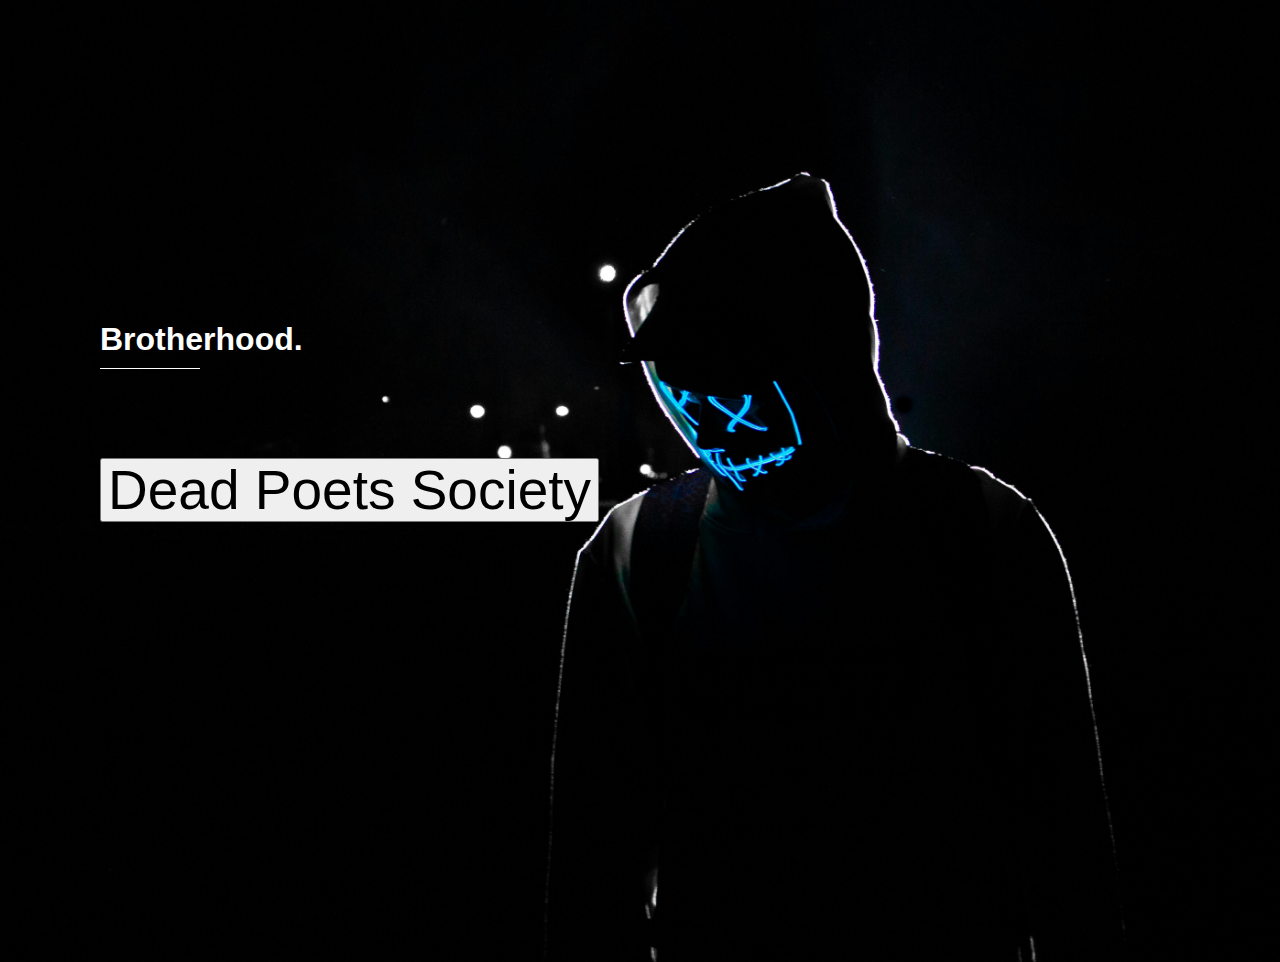
<file: index.html>
<!DOCTYPE html>
<html lang="en">
<head>
    <meta charset="UTF-8">
    <meta name="viewport" content="width=device-width, initial-scale=1.0">
    <link rel="icon" href="https://th.bing.com/th/id/R.52640e7a3c4662dd978df09447d01965?rik=uavH4axzPWnWFg&amp;riu=http%3a%2f%2fassets.stickpng.com%2fimages%2f5a01942e7ca233f48ba62734.png&amp;ehk=a3XjQbvUWxyZDWsd3NiZ%2bpohkSovxqjmdaEfOPqGRCU%3d&amp;risl=&amp;pid=ImgRaw&amp;r=0"  />
    <title>Dead Poets Society</title>
    <link rel="stylesheet" href="style.css"></link>
</head>
<body>
    <div class="banner1">
        <img src="image/pexels-ahmed-adly-1270184.jpg" class="slide1">
        <div class="text-box">
            <h1>Death.</h1>
            <span></span>
            <a href="Warning/warning.html">
            <button>Dead Poets Society</button>
            </a>
        </div>
    </div>
    <div class="banner2">
        <img src="image/pexels-bob-price-764880.jpg" class="slide2">
        <div class="text-box">
            <h1>Love.</h1>
            <span></span>
            <a href="Warning/warning.html">
                <button>Dead Poets Society</button>
            </a>
        </div>
    </div>
    <div class="banner3">
        <img src="image/pexels-irina-iriser-1233414.jpg" class="slide3">
        <div class="text-box">
            <h1>Romance.</h1>
            <span></span>
            <a href="Warning/warning.html">
                <button>Dead Poets Society</button>
            </a>
        </div>
    </div>
    <div class="banner4">
        <img src="image/pexels-sebastiaan-stam-1480690.jpg" class="slide4">
        <div class="text-box">
            <h1>Brotherhood.</h1>
            <span></span>
            <a href="Warning/warning.html">
                <button>Dead Poets Society</button>
            </a>
        </div>
    </div>
</body>
</html>
</file>
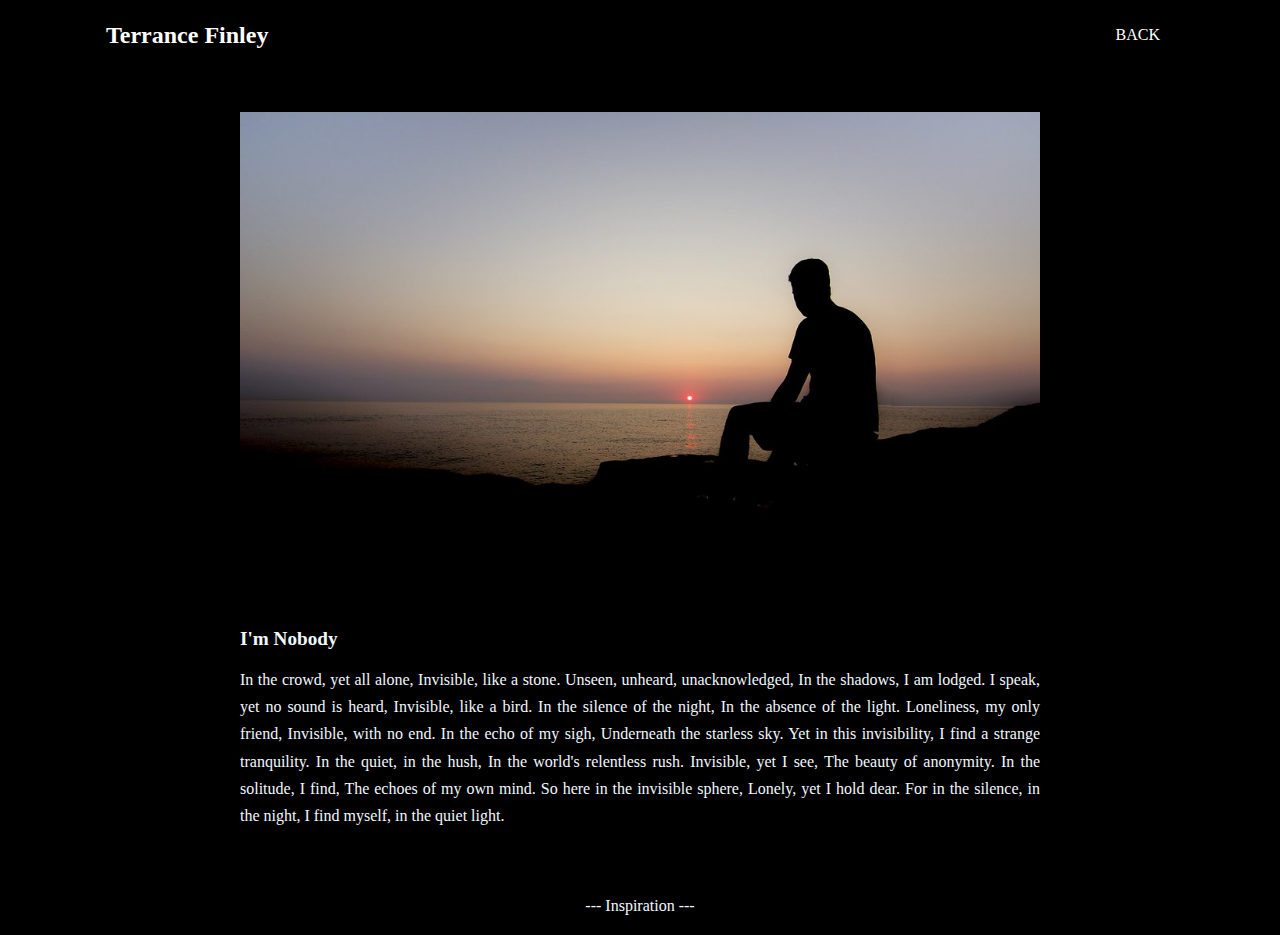
<file: Nobody/nobody.html>
<html>
    <head>
        <meta charset="UTF-8">
        <meta name="viewport" content="width=device-width, initial-scale=1.0">
        <link rel="icon" href="https://th.bing.com/th/id/R.52640e7a3c4662dd978df09447d01965?rik=uavH4axzPWnWFg&amp;riu=http%3a%2f%2fassets.stickpng.com%2fimages%2f5a01942e7ca233f48ba62734.png&amp;ehk=a3XjQbvUWxyZDWsd3NiZ%2bpohkSovxqjmdaEfOPqGRCU%3d&amp;risl=&amp;pid=ImgRaw&amp;r=0"  />
        <title>Dead Poets Society</title>
        <link rel="stylesheet" href="nobody.css"></link>
    </head>
    <body>
        <header>
            <div class="nav container">
                <a class="logo">Terrance Finley</a>

            <a href="/Salam/salam.html" class="login">Back</a>
            </div>
        </header>
        <section class="post-header">
           <div class="header-content post-container">
            <img src="/image/h0r770hw.png" alt="" class="header-img">
           </div>
        </section>

        <section class="post-content post-container">
            <h2 class="sub-heading"> I'm Nobody</h2>
            <p class="post-text">In the crowd, yet all alone,
                Invisible, like a stone.
                Unseen, unheard, unacknowledged,
                In the shadows, I am lodged.
                
                I speak, yet no sound is heard,
                Invisible, like a bird.
                In the silence of the night,
                In the absence of the light.
                
                Loneliness, my only friend,
                Invisible, with no end.
                In the echo of my sigh,
                Underneath the starless sky.
                
                Yet in this invisibility,
                I find a strange tranquility.
                In the quiet, in the hush,
                In the world's relentless rush.
                
                Invisible, yet I see,
                The beauty of anonymity.
                In the solitude, I find,
                The echoes of my own mind.
                
                So here in the invisible sphere,
                Lonely, yet I hold dear.
                For in the silence, in the night,
                I find myself, in the quiet light.</p>
        </section>

        <div class="footer">
        <a href="https://www.youtube.com/watch?v=tqrqaPThCmI">
            <p>
                --- Inspiration ---
            </p>
        </a>
        </div>
    </body>
</html>
</file>
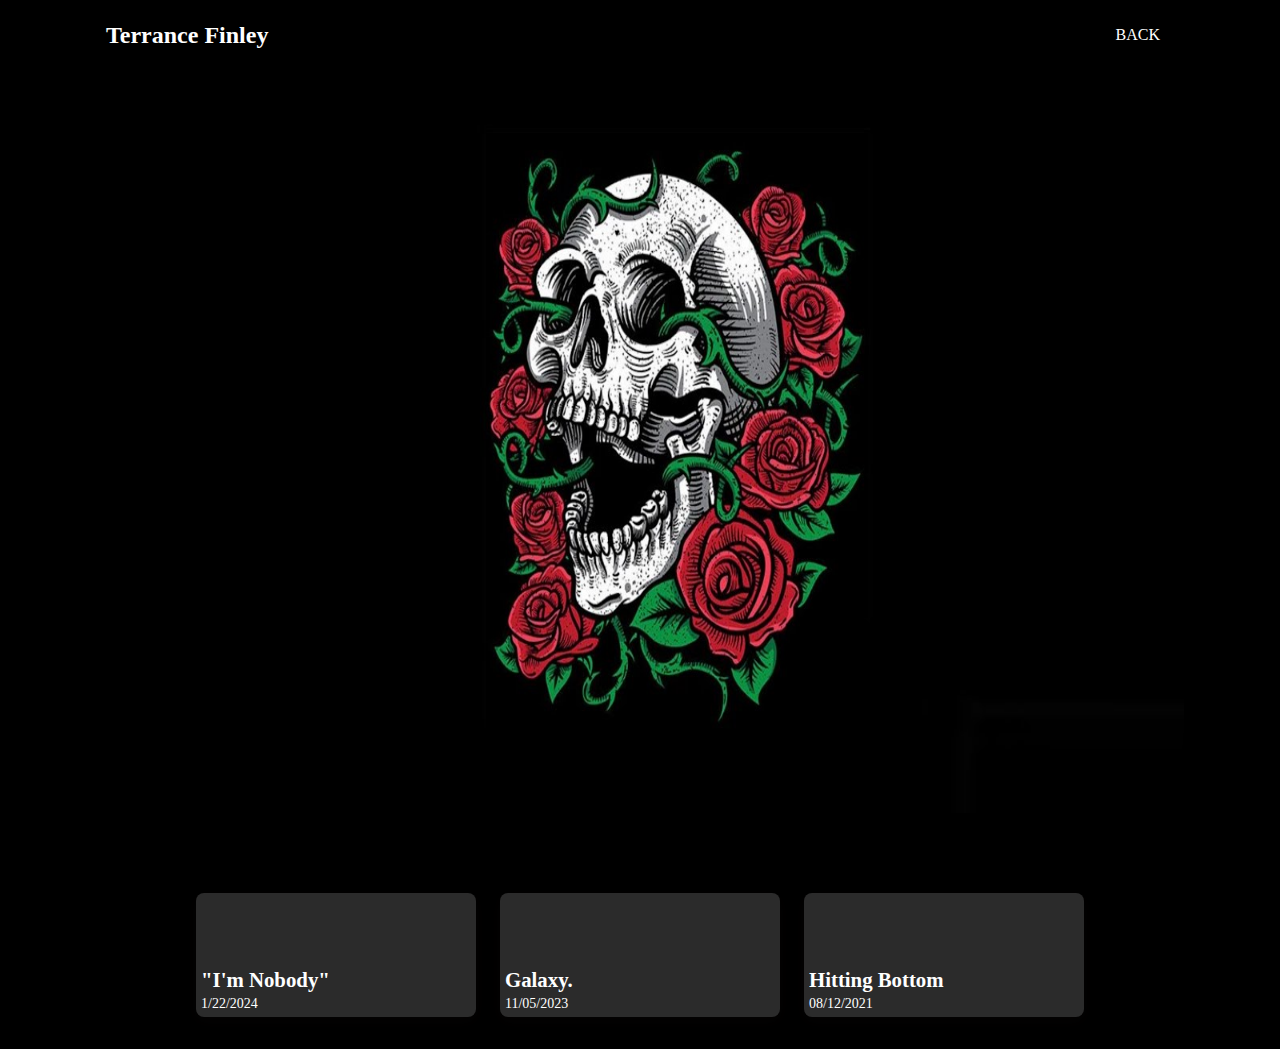
<file: Salam/salam.html>
<html>
    <head>
        <meta charset="UTF-8">
        <meta name="viewport" content="width=device-width, initial-scale=1.0">
        <link rel="icon" href="https://th.bing.com/th/id/R.52640e7a3c4662dd978df09447d01965?rik=uavH4axzPWnWFg&amp;riu=http%3a%2f%2fassets.stickpng.com%2fimages%2f5a01942e7ca233f48ba62734.png&amp;ehk=a3XjQbvUWxyZDWsd3NiZ%2bpohkSovxqjmdaEfOPqGRCU%3d&amp;risl=&amp;pid=ImgRaw&amp;r=0"  />
        <title>Dead Poets Society</title>
        <link rel="stylesheet" href="salam.css"></link>
    </head>
    <body>
        <header>
            <div class="nav container">
                <a class="logo">Terrance Finley</a>

            <a href="/Poets/poets.html" class="login">Back</a>
            </div>
        </header>
        <section class="home">
            <img src="/image/yzxkx0gk.png" alt="" class="main-img">
        </section>

        <section class="post container">

            <div class="post-box">
                <a href="/Nobody/nobody.html">
                    <div class="post-title">
                        "I'm Nobody"
                    </div>
                    <span class="post-data">1/22/2024</span>
                </a>
            </div>

            <div class="post-box">
                <a href="/Galaxy/galaxy.html">
                    <div class="post-title">
                        Galaxy.
                    </div>
                    <span class="post-data">11/05/2023</span>
                </a>
            </div>

            <div class="post-box">
                <a href="/Hitting/hitting.html">
                    <div class="post-title">
                        Hitting Bottom
                    </div>
                    <span class="post-data">08/12/2021</span>
                </a>
            </div>
        </section>
    </body>
</html>
</file>
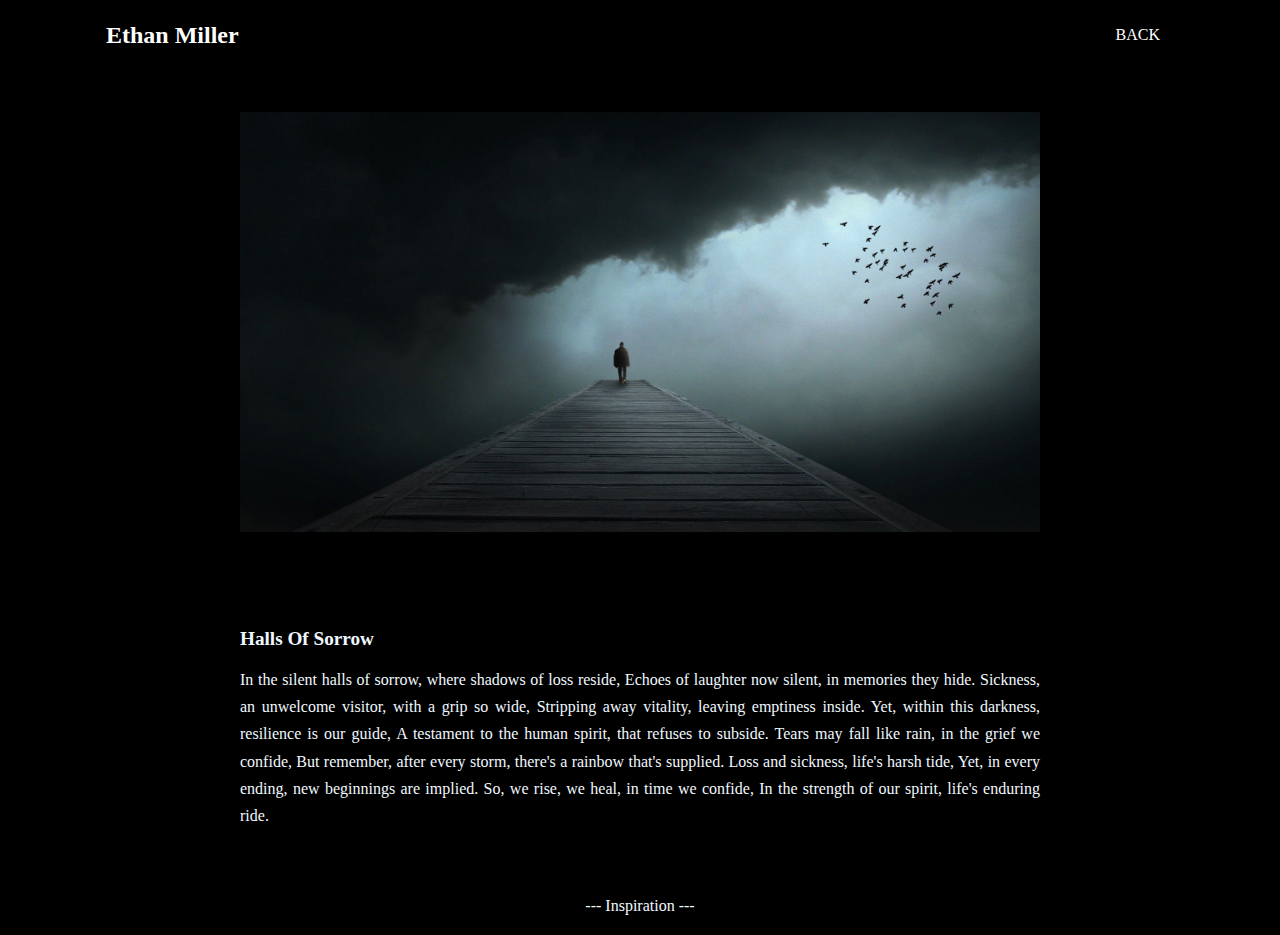
<file: Ten/ten.html>
<html>
    <head>
        <meta charset="UTF-8">
        <meta name="viewport" content="width=device-width, initial-scale=1.0">
        <link rel="icon" href="https://th.bing.com/th/id/R.52640e7a3c4662dd978df09447d01965?rik=uavH4axzPWnWFg&amp;riu=http%3a%2f%2fassets.stickpng.com%2fimages%2f5a01942e7ca233f48ba62734.png&amp;ehk=a3XjQbvUWxyZDWsd3NiZ%2bpohkSovxqjmdaEfOPqGRCU%3d&amp;risl=&amp;pid=ImgRaw&amp;r=0"  />
        <title>Dead Poets Society</title>
        <link rel="stylesheet" href="ten.css"></link>
    </head>
    <body>
        <header>
            <div class="nav container">
                <a class="logo">Ethan Miller</a>

            <a href="/Home/home.html" class="login">Back</a>
            </div>
        </header>
        <section class="post-header">
           <div class="header-content post-container">
            <img src="/image/hq5pczul.png" alt="" class="header-img">
           </div>
        </section>

        <section class="post-content post-container">
            <h2 class="sub-heading"> Halls Of Sorrow</h2>
            <p class="post-text">In the silent halls of sorrow, where shadows of loss reside,
                Echoes of laughter now silent, in memories they hide.
                
                Sickness, an unwelcome visitor, with a grip so wide,
                Stripping away vitality, leaving emptiness inside.
                
                Yet, within this darkness, resilience is our guide,
                A testament to the human spirit, that refuses to subside.
                
                Tears may fall like rain, in the grief we confide,
                But remember, after every storm, there's a rainbow that's supplied.
                
                Loss and sickness, life's harsh tide,
                Yet, in every ending, new beginnings are implied.
                
                So, we rise, we heal, in time we confide,
                In the strength of our spirit, life's enduring ride.</p>
        </section>

        <div class="footer">
        <a href="">
            <p>
                --- Inspiration ---
            </p>
        </a>
        </div>
    </body>
</html>
</file>
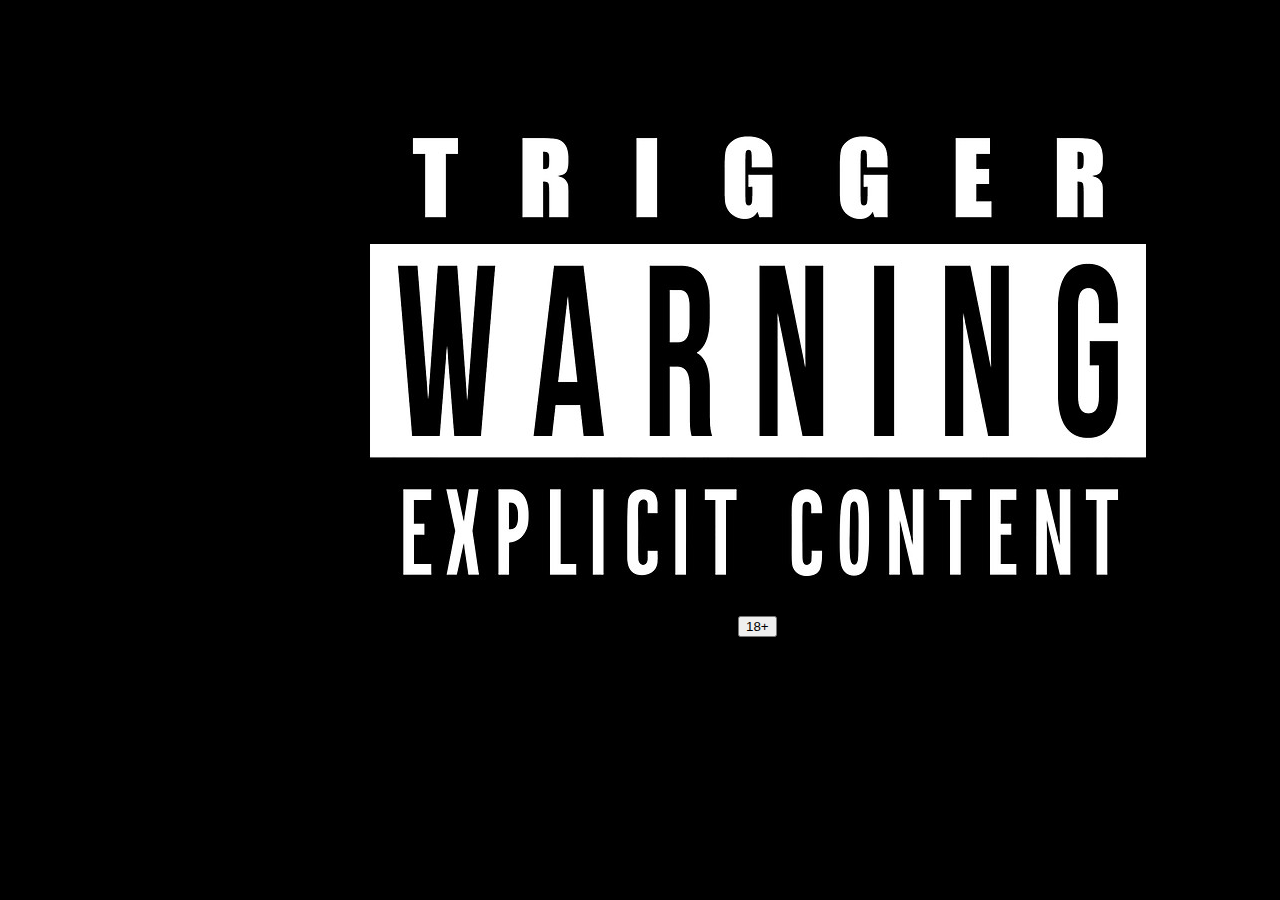
<file: Warning/warning.html>
<html>
    <head>
        <meta charset="UTF-8">
        <meta name="viewport" content="width=device-width, initial-scale=1.0">
        <link rel="icon" href="https://th.bing.com/th/id/R.52640e7a3c4662dd978df09447d01965?rik=uavH4axzPWnWFg&amp;riu=http%3a%2f%2fassets.stickpng.com%2fimages%2f5a01942e7ca233f48ba62734.png&amp;ehk=a3XjQbvUWxyZDWsd3NiZ%2bpohkSovxqjmdaEfOPqGRCU%3d&amp;risl=&amp;pid=ImgRaw&amp;r=0"  />
        <title>Dead Poets Society</title>
        <link rel="stylesheet" href="warning.css"></link>
    </head>
    <body>
        <div class="war">
            <img src="/image/0uxq0vyt.png" alt=""/>
            <a href="/Poets/poets.html">
                <button> 18+</button>
            </a>
        </div>
    </body>
</html>
</file>
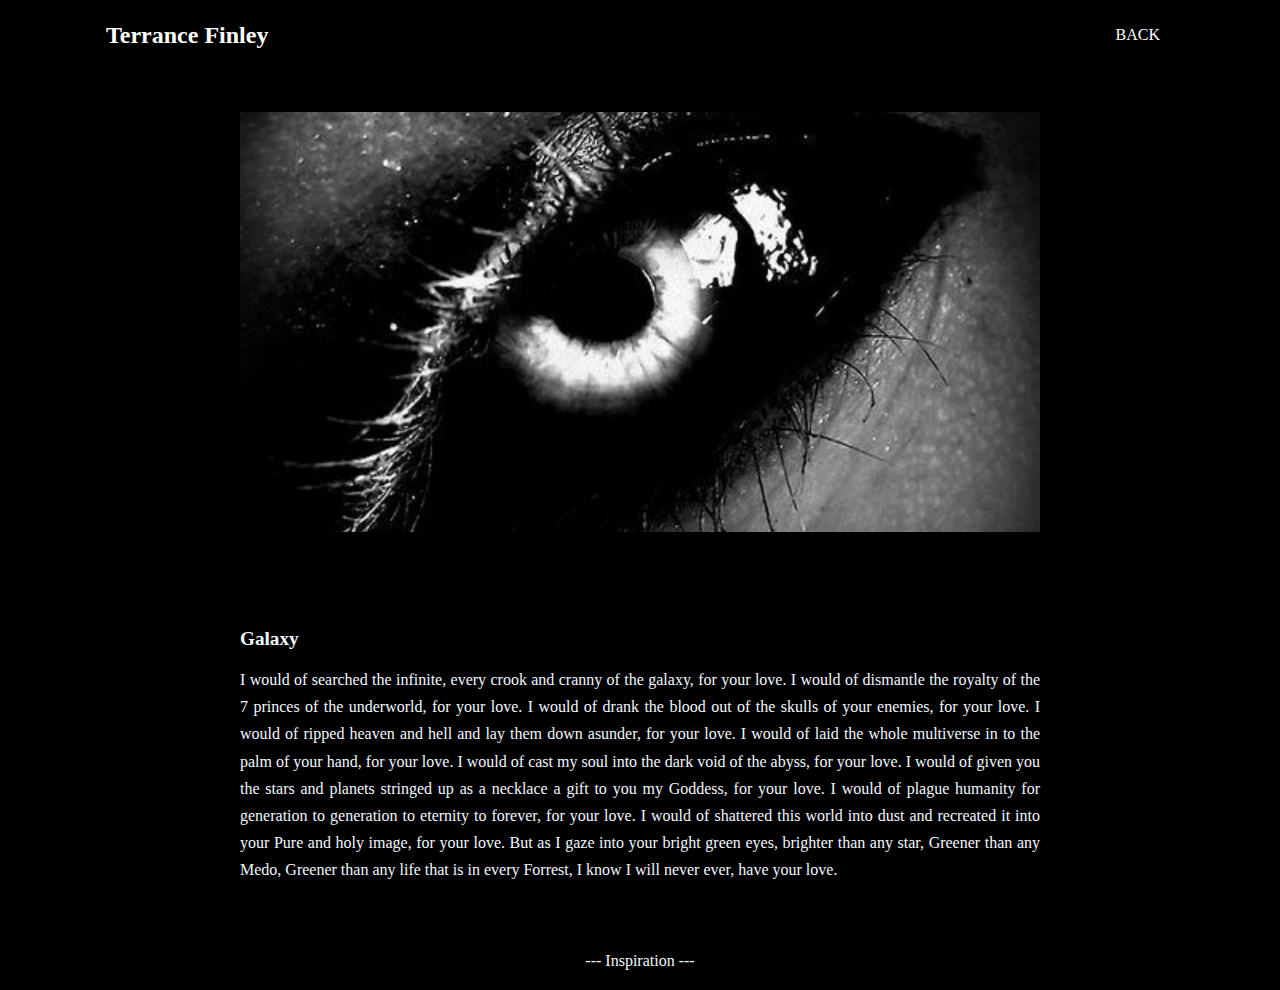
<file: dps/Galaxy/galaxy.html>
<html>
    <head>
        <meta charset="UTF-8">
        <meta name="viewport" content="width=device-width, initial-scale=1.0">
        <link rel="icon" href="https://th.bing.com/th/id/R.52640e7a3c4662dd978df09447d01965?rik=uavH4axzPWnWFg&amp;riu=http%3a%2f%2fassets.stickpng.com%2fimages%2f5a01942e7ca233f48ba62734.png&amp;ehk=a3XjQbvUWxyZDWsd3NiZ%2bpohkSovxqjmdaEfOPqGRCU%3d&amp;risl=&amp;pid=ImgRaw&amp;r=0"  />
        <title>Dead Poets Society</title>
        <link rel="stylesheet" href="galaxy.css"></link>
    </head>
    <body>
        <header>
            <div class="nav container">
                <a class="logo">Terrance Finley</a>

            <a href="/Salam/salam.html" class="login">Back</a>
            </div>
        </header>
        <section class="post-header">
           <div class="header-content post-container">
            <img src="/image/pt4pyi5h.png" alt="" class="header-img">
           </div>
        </section>

        <section class="post-content post-container">
            <h2 class="sub-heading"> Galaxy</h2>
            <p class="post-text">I would of searched the infinite, every crook and cranny of the galaxy,
                for your love. I would of dismantle the royalty of the 7 princes of the underworld, for your love.
                 I would of drank the blood out of the skulls of your enemies, for your love. I would of ripped heaven and hell and lay them down asunder, for your love.
                  I would of laid the whole multiverse in to the palm of your hand, for your love. I would of cast my soul into the dark void of the abyss, for your love. I would of given you the stars and planets stringed up as a necklace a gift to you my Goddess, for your love.
                   I would of plague humanity for generation to generation to eternity to forever, for your love. I would of shattered this world into dust and recreated it into your Pure and holy image, for your love. But as I gaze into your bright green eyes, brighter than any star, Greener than any Medo, Greener than any life that is in every Forrest, I know I will never ever, have your love.   
         </p>
        </section>

        <div class="footer">
        <a href="https://www.youtube.com/watch?v=ix10IkbupVY">
            <p>
                --- Inspiration ---
            </p>
        </a>
        </div>
    </body>
</html>
</file>
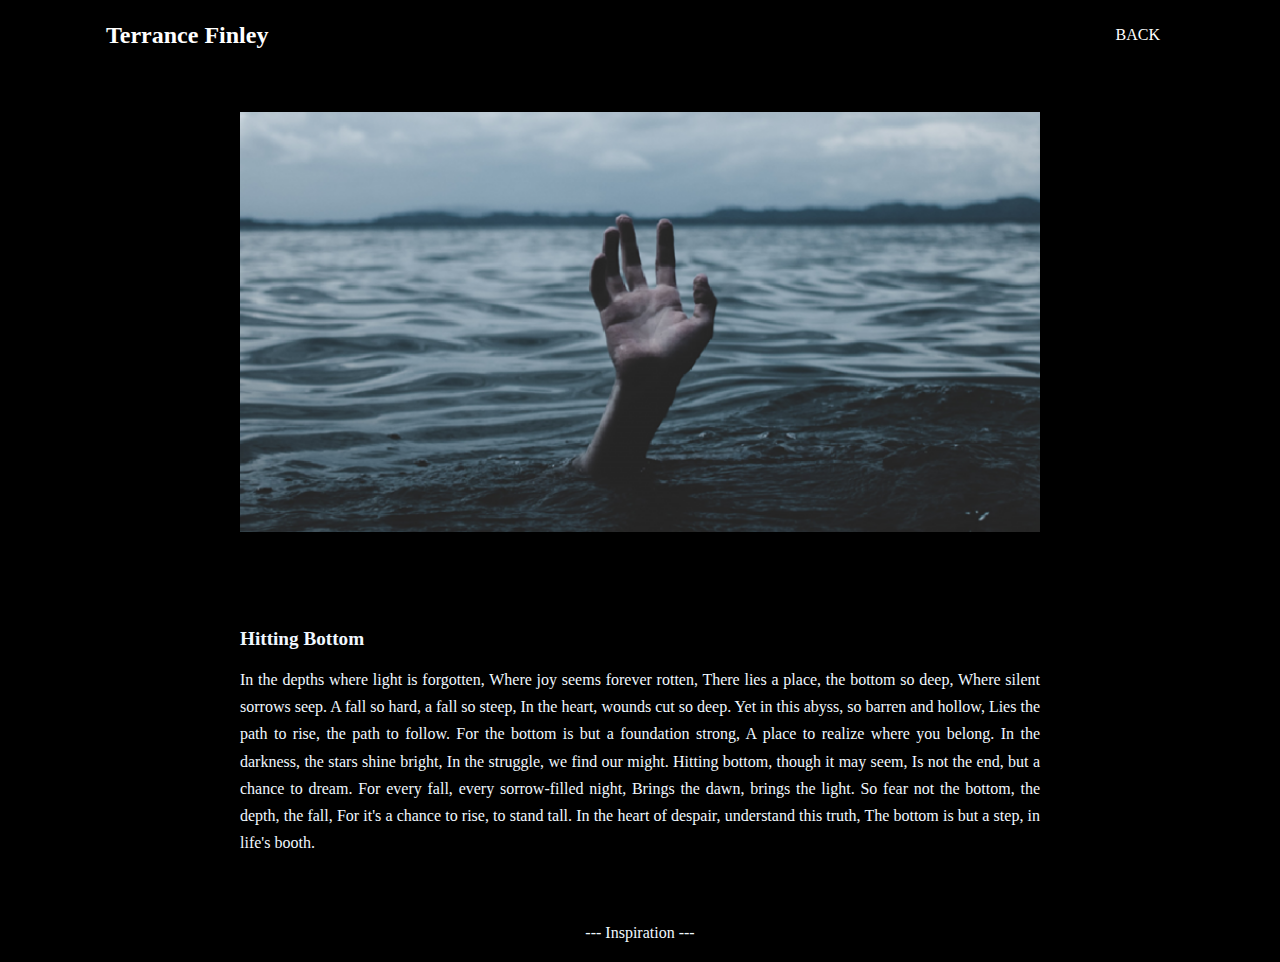
<file: dps/Hitting/hitting.html>
<html>
    <head>
        <meta charset="UTF-8">
        <meta name="viewport" content="width=device-width, initial-scale=1.0">
        <link rel="icon" href="https://th.bing.com/th/id/R.52640e7a3c4662dd978df09447d01965?rik=uavH4axzPWnWFg&amp;riu=http%3a%2f%2fassets.stickpng.com%2fimages%2f5a01942e7ca233f48ba62734.png&amp;ehk=a3XjQbvUWxyZDWsd3NiZ%2bpohkSovxqjmdaEfOPqGRCU%3d&amp;risl=&amp;pid=ImgRaw&amp;r=0"  />
        <title>Dead Poets Society</title>
        <link rel="stylesheet" href="hitting.css"></link>
    </head>
    <body>
        <header>
            <div class="nav container">
                <a class="logo">Terrance Finley</a>

            <a href="/Salam/salam.html" class="login">Back</a>
            </div>
        </header>
        <section class="post-header">
           <div class="header-content post-container">
            <img src="/image/ijihok18.png" alt="" class="header-img">
           </div>
        </section>

        <section class="post-content post-container">
            <h2 class="sub-heading"> Hitting Bottom</h2>
            <p class="post-text">In the depths where light is forgotten,
                Where joy seems forever rotten,
                There lies a place, the bottom so deep,
                Where silent sorrows seep.
                
                A fall so hard, a fall so steep,
                In the heart, wounds cut so deep.
                Yet in this abyss, so barren and hollow,
                Lies the path to rise, the path to follow.
                
                For the bottom is but a foundation strong,
                A place to realize where you belong.
                In the darkness, the stars shine bright,
                In the struggle, we find our might.
                
                Hitting bottom, though it may seem,
                Is not the end, but a chance to dream.
                For every fall, every sorrow-filled night,
                Brings the dawn, brings the light.
                
                So fear not the bottom, the depth, the fall,
                For it's a chance to rise, to stand tall.
                In the heart of despair, understand this truth,
                The bottom is but a step, in life's booth.</p>
        </section>

        <div class="footer">
        <a href="https://www.youtube.com/watch?v=HGTaso6YFdY">
            <p>
                --- Inspiration ---
            </p>
        </a>
        </div>
    </body>
</html>
</file>
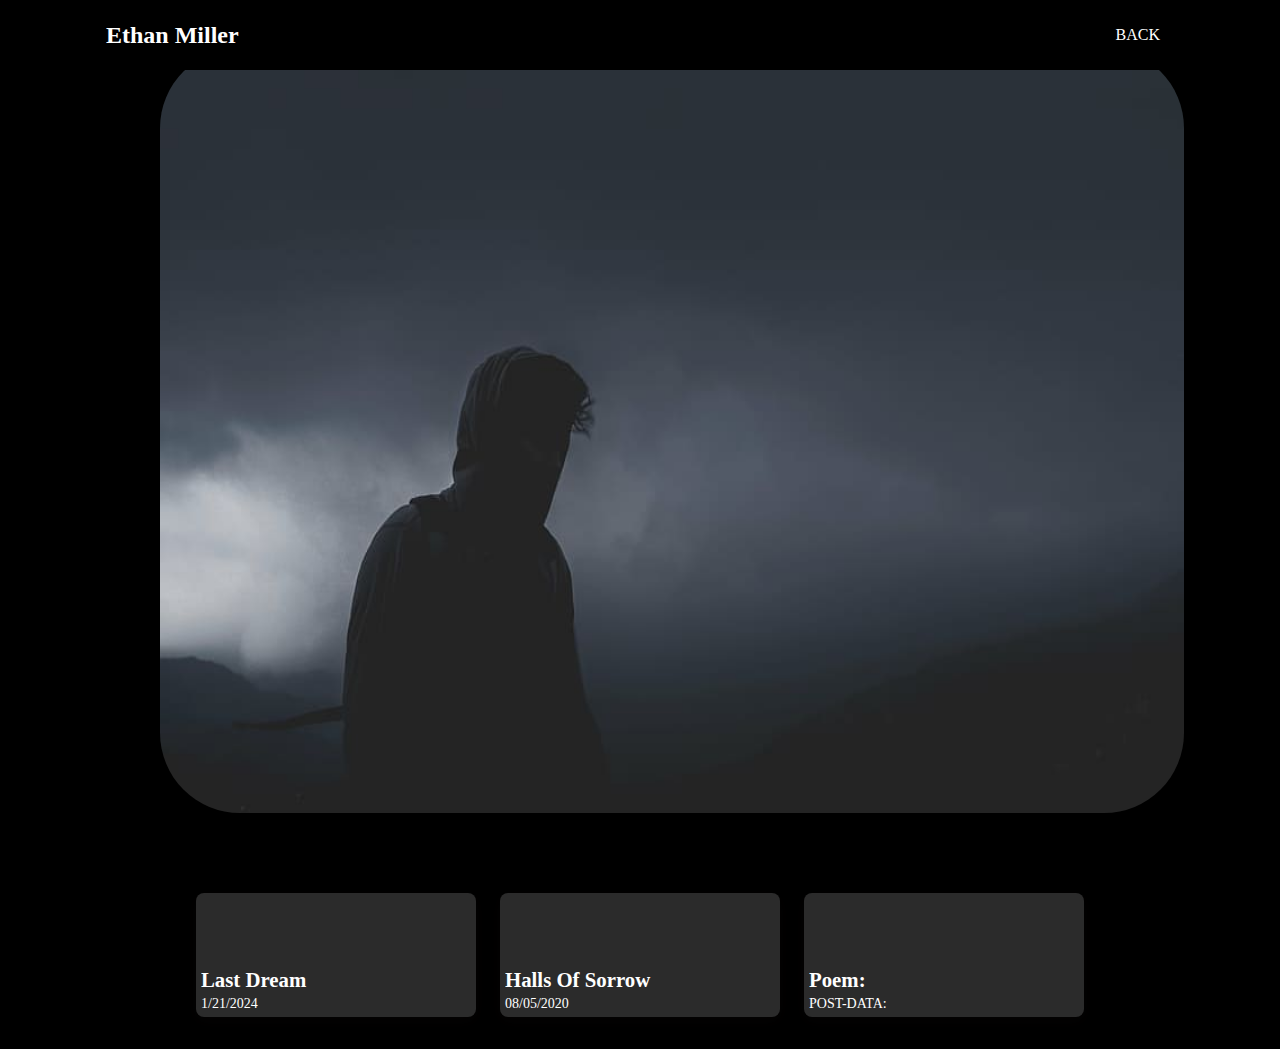
<file: dps/Home/home.html>
<html>
    <head>
        <meta charset="UTF-8">
        <meta name="viewport" content="width=device-width, initial-scale=1.0">
        <link rel="icon" href="https://th.bing.com/th/id/R.52640e7a3c4662dd978df09447d01965?rik=uavH4axzPWnWFg&amp;riu=http%3a%2f%2fassets.stickpng.com%2fimages%2f5a01942e7ca233f48ba62734.png&amp;ehk=a3XjQbvUWxyZDWsd3NiZ%2bpohkSovxqjmdaEfOPqGRCU%3d&amp;risl=&amp;pid=ImgRaw&amp;r=0"  />
        <title>Dead Poets Society</title>
        <link rel="stylesheet" href="home.css"></link>
    </head>
    <body>
        <header>
            <div class="nav container">
                <a class="logo">Ethan Miller</a>

            <a href="/Poets/poets.html" class="login">Back</a>
            </div>
        </header>
        <section class="home">
            <img src="/image/bm3o9ure.png" alt="" class="main-img">
        </section>

        <section class="post container">

            <div class="post-box">
                <a href="/Dream/dream.html">
                    <div class="post-title">
                        Last Dream
                    </div>
                    <span class="post-data">1/21/2024</span>
                </a>
            </div>

            <div class="post-box">
                <a href='/Ten/ten.html'>
                    <div class="post-title">
                        Halls Of Sorrow
                    </div>
                    <span class="post-data">08/05/2020</span>
                </a>
            </div>

            <div class="post-box">
                    <a class="post-title">
                       Poem:
                    </a>
                    <span class="post-data">Post-data:</span>
            </div>
        </section>
    </body>
</html>
</file>
<file: style.css>
body 
{
    padding: 0;
    margin: 0;
    font-family: sans-serif;
    overflow: hidden;
    background-color: black;
}
.banner1, .banner2, .banner3, .banner4{
    height: 100vh;
    width: 100%;
    position: absolute;
    left: 0;
    top: 0;
}
img {
    width: 120%;
    position: absolute;
    left: 50%;
    top: 50%;
    transform: translate(-50%,-50%);
    animation: zoom-out 3s linear infinite;
}
@keyframes zoom-out{
    100%{
        width: 100%;
    }
}
.text-box {
    width: 600px;
    position: absolute;
    top: 200px;
    left: 100px;
    color: #fff;
    animation: textup 12s linear infinite;
    transform: translateY(100px);
}
.text-box h1 {
    margin-bottom: 10px;
}
.text-box button {
    font-size: 55px;
    line-height: 58px;
    margin-top: 90px;
}
.text-box button:hover {
    color: #fff;
}

.text-box span {
    background: white;
    height: 1px;
    width: 100px;
    position: absolute;
    left: 0;
}
.banner1{
    animation: slide1 12s linear infinite;
}
.banner2{
    animation: slide2 12s linear infinite;
}
.banner3{
    animation: slide3 12s linear infinite;
}
.banner4{
    animation: slide4 12s linear infinite;
}
@keyframes slide1 {
    0%{
        visibility: visible;
    }
    25%{
        visibility: hidden;
    }
    50%{
        visibility: hidden;
    }
    75%{
        visibility: hidden;
    }
    100%{
        visibility: visible;
    }
}
@keyframes slide2 {
    0%{
        visibility: hidden;
    }
    25%{
        visibility: hidden;
    }
    50%{
        visibility: visible;
    }
    75%{
        visibility: hidden;
    }
    100%{
        visibility: hidden;
    }
}
@keyframes slide3 {
    0%{
        visibility: hidden;
    }
    25%{
        visibility: hidden;
    }
    50%{
        visibility: hidden;
    }
    75%{
        visibility: visible;
    }
    100%{
        visibility: hidden;
    }
}
@keyframes slide4 {
    0%{
        visibility: hidden;
    }
    25%{
        visibility: hidden;
    }
    50%{
        visibility: hidden;
    }
    75%{
        visibility: hidden;
    }
    100%{
        visibility: visible;
    }
}
@keyframes textup{
    10%{
        transform: translateY(0px);
    }
    100%{
        transform: translateY(0px);
    }
}

@media (max-width: 768px) {
    .text-box button {
        font-size: unset;
        line-height: unset;
        margin-top: unset;
    }
    .text-box {
        width: 50%;
        left: 110px;
        top: unset;
        color: transparent;
        align-items: center;
        justify-content: center;
    }
    .text-box span {
        background: unset;
    }
}
</file>
<file: Nobody/nobody.css>
*{
    background-color: black;
    margin: 0;
    padding: 0;
    scroll-behavior: smooth;
    scroll-padding-top: 2rem;
    box-sizing: border-box;
}
:root {
    --container-color: black;
    --second-color: white;
    --text-color: white;
    --bg-color: black;
}
a {
    text-decoration: none;
    color: white;
}
li {
    list-style: none;
}
.main-img {
    width: 80%;
    height: 85%;
    margin-left: 160px;
    border-radius: 80px;
}
section {
    padding: 3rem 0 2rem;
}
.container {
    max-width: 1068px;
    margin: auto;
    width: 100%;
}
header {
    position: fixed;
    top: 0;
    left: 0;
    width: 100%;
    z-index: 200;
}
.nav {
    display: flex;
    align-items: center;
    justify-content: space-between;
    padding: 18px 0;
}
.logo {
    font-size: 1.5rem;
    font-weight: 600;
}
.login {
    padding: 8px 14px;
    text-transform: uppercase;
    font-weight: 500;
    border-radius: 4px;
    background: black;
}
.login:hover {
    background: rgb(43, 43, 43);
    transition: 0.3s;
}
.post-header {
    width: 100%;
    height: 500px;
}
.post-container {
    max-width: 800px;
    margin: auto;
    width: 100%;
}
.header-content {
    display: flex;
    flex-direction: column;
    align-items: center;
    margin-top: 4rem !important;
}
.header-img {
    width: 100%;
    height: 420px;
    object-fit: cover;
    object-position: center;
}
.post-content {
    margin-top: 5rem !important;
    color: aliceblue;
}
.sub-heading {
    font-size: 1.2rem;
}
.post-text {
    font-size: 1rem;
    line-height: 1.7rem;
    margin: 1rem 0;
    text-align: justify;
}
.footer {
    flex-direction: column;
    row-gap: 1rem;
    padding: 20px 0;
    text-align: center;
}
.Footer p {
    color: aliceblue;
}

@media (max-width: 768px) {
    .nav {
        padding: 10px 0;
    }
    section {
        padding: 2rem 0;
    }
    .header-img {
        height: 370px;
    }
    .post-content {
        margin-top: 9rem !important;
    }
}
</file>
<file: Salam/salam.css>
*{
    background-color: black;
    margin: 0;
    padding: 0;
    scroll-behavior: smooth;
    scroll-padding-top: 2rem;
    box-sizing: border-box;
}
:root {
    --container-color: black;
    --second-color: white;
    --text-color: white;
    --bg-color: black;
}
a {
    text-decoration: none;
    color: white;
}
li {
    list-style: none;
}
.main-img {
    width: 80%;
    height: 85%;
    margin-left: 160px;
    border-radius: 80px;
}
section {
    padding: 3rem 0 2rem;
}
.container {
    max-width: 1068px;
    margin: auto;
    width: 100%;
}
header {
    position: fixed;
    top: 0;
    left: 0;
    width: 100%;
    z-index: 200;
}
.nav {
    display: flex;
    align-items: center;
    justify-content: space-between;
    padding: 18px 0;
}
.logo {
    font-size: 1.5rem;
    font-weight: 600;
}
.login {
    padding: 8px 14px;
    text-transform: uppercase;
    font-weight: 500;
    border-radius: 4px;
    background: black;
}
.login:hover {
    background: rgb(43, 43, 43);
    transition: 0.3s;
}
.post-filter{
    display: flex;
    justify-content: center;
    align-items: center;
    column-gap: 1.5rem;
    margin-top: 2rem !important;
    color: gray;
}
.filter-item {
    font-size: 0.9rem;
    font-weight: 500;
    cursor: pointer;
}

.active-filter {
    padding: 4px 10px;
    border-radius: 4px;
}
.post {
    display: grid;
    grid-template-columns: repeat(auto-fit, minmax(280px, auto));
    justify-content: center;
    gap: 1.5rem;
    
}
.post-box {
    background: rgb(43, 43, 43);
    box-shadow: 0 4px 14px hsl(355deg 25% 15% / 10%);
    padding: 5px;
    border-radius: 0.5rem;
    color: white;
}
.post-box:hover {
    transform: translateY(-5px)
}
.post-img {
    width: 100%;
    height: 30%;
    object-fit: cover;
    object-position: center;
    border-radius: 0.5rem;
    background: rgb(43, 43, 43);
}
.category {
    font-size: 0.9rem;
    font-weight: 500;
    text-transform: 500;
    text-transform: uppercase;
    padding-top: 10px;
    color: white;
    background: rgb(43, 43, 43);
}

.post-title {
    font-size: 1.3rem;
    font-weight: 600;
    color: white;
    display: -webkit-box;
    -webkit-line-clamp: 2;
    -webkit-box-orient: vertical;
    overflow: hidden;
    background: rgb(43, 43, 43);
    padding-top: 70px;
}

.post-data {
    display: flex;
    font-size: 0.875rem;
    text-transform: uppercase;
    font-weight: 400;
    margin-top: 4px;
    background: rgb(43, 43, 43);
}
.post-decription {
    font-size: 0.9rem;
    line-height: 1.5rem;
    margin: 5px 0 10px;
    display: -webkit-box;
    -webkit-line-clamp: 3;
    -webkit-box-orient: vertical;
    overflow: hidden;
    background: rgb(43, 43, 43);
}

.profile {
    display: flex;
    align-items: center;
    gap: 10px;
    background: rgb(43, 43, 43);
}
.profile-img {
    width: 35px;
    height: 35px;
    border-radius: 50%;
    object-fit: cover;
    object-position: center;
    border: 2px solid ;
}
.profile-name {
    background: rgb(43, 43, 43);
}

@media (max-width:760px) {
    .main-img {
        width: 100%;
        height: unset;
        margin-left: unset;
    }
}
</file>
<file: Ten/ten.css>
*{
    background-color: black;
    margin: 0;
    padding: 0;
    scroll-behavior: smooth;
    scroll-padding-top: 2rem;
    box-sizing: border-box;
}
:root {
    --container-color: black;
    --second-color: white;
    --text-color: white;
    --bg-color: black;
}
a {
    text-decoration: none;
    color: white;
}
li {
    list-style: none;
}
.main-img {
    width: 80%;
    height: 85%;
    margin-left: 160px;
    border-radius: 80px;
}
section {
    padding: 3rem 0 2rem;
}
.container {
    max-width: 1068px;
    margin: auto;
    width: 100%;
}
header {
    position: fixed;
    top: 0;
    left: 0;
    width: 100%;
    z-index: 200;
}
.nav {
    display: flex;
    align-items: center;
    justify-content: space-between;
    padding: 18px 0;
}
.logo {
    font-size: 1.5rem;
    font-weight: 600;
}
.login {
    padding: 8px 14px;
    text-transform: uppercase;
    font-weight: 500;
    border-radius: 4px;
    background: black;
}
.login:hover {
    background: rgb(43, 43, 43);
    transition: 0.3s;
}
.post-header {
    width: 100%;
    height: 500px;
}
.post-container {
    max-width: 800px;
    margin: auto;
    width: 100%;
}
.header-content {
    display: flex;
    flex-direction: column;
    align-items: center;
    margin-top: 4rem !important;
}
.header-img {
    width: 100%;
    height: 420px;
    object-fit: cover;
    object-position: center;
}
.post-content {
    margin-top: 5rem !important;
    color: aliceblue;
}
.sub-heading {
    font-size: 1.2rem;
}
.post-text {
    font-size: 1rem;
    line-height: 1.7rem;
    margin: 1rem 0;
    text-align: justify;
}
.footer {
    flex-direction: column;
    row-gap: 1rem;
    padding: 20px 0;
    text-align: center;
}
.Footer p {
    color: aliceblue;
}

@media (max-width: 768px) {
    .nav {
        padding: 10px 0;
    }
    section {
        padding: 2rem 0;
    }
    .header-img {
        height: 370px;
    }
    .post-content {
        margin-top: 9rem !important;
    }
}
</file>
<file: Warning/warning.css>
body {
    background-color: black;
}
.war {
    width: 110px;
    padding-left: 350px;
    padding-top: 100px;
}
.war button {
    margin-left: 380px;
}
.war button:hover {
    color: red;
}

@media (max-width: 768px) {
    .war button {
        margin-left: 165px;
    }
    .war {
        width: unset;
        padding-left: unset;
        padding-top: unset;
    }
    img {
        width: 100%;
        margin-top: 200px;
    }
}
</file>
<file: dps/Galaxy/galaxy.css>
*{
    background-color: black;
    margin: 0;
    padding: 0;
    scroll-behavior: smooth;
    scroll-padding-top: 2rem;
    box-sizing: border-box;
}
:root {
    --container-color: black;
    --second-color: white;
    --text-color: white;
    --bg-color: black;
}
a {
    text-decoration: none;
    color: white;
}
li {
    list-style: none;
}
.main-img {
    width: 80%;
    height: 85%;
    margin-left: 160px;
    border-radius: 80px;
}
section {
    padding: 3rem 0 2rem;
}
.container {
    max-width: 1068px;
    margin: auto;
    width: 100%;
}
header {
    position: fixed;
    top: 0;
    left: 0;
    width: 100%;
    z-index: 200;
}
.nav {
    display: flex;
    align-items: center;
    justify-content: space-between;
    padding: 18px 0;
}
.logo {
    font-size: 1.5rem;
    font-weight: 600;
}
.login {
    padding: 8px 14px;
    text-transform: uppercase;
    font-weight: 500;
    border-radius: 4px;
    background: black;
}
.login:hover {
    background: rgb(43, 43, 43);
    transition: 0.3s;
}
.post-header {
    width: 100%;
    height: 500px;
}
.post-container {
    max-width: 800px;
    margin: auto;
    width: 100%;
}
.header-content {
    display: flex;
    flex-direction: column;
    align-items: center;
    margin-top: 4rem !important;
}
.header-img {
    width: 100%;
    height: 420px;
    object-fit: cover;
    object-position: center;
}
.post-content {
    margin-top: 5rem !important;
    color: aliceblue;
}
.sub-heading {
    font-size: 1.2rem;
}
.post-text {
    font-size: 1rem;
    line-height: 1.7rem;
    margin: 1rem 0;
    text-align: justify;
}
.footer {
    flex-direction: column;
    row-gap: 1rem;
    padding: 20px 0;
    text-align: center;
}
.Footer p {
    color: aliceblue;
}

@media (max-width: 768px) {
    .nav {
        padding: 10px 0;
    }
    section {
        padding: 2rem 0;
    }
    .header-img {
        height: 370px;
    }
    .post-content {
        margin-top: 9rem !important;
    }
}
</file>
<file: dps/Hitting/hitting.css>
*{
    background-color: black;
    margin: 0;
    padding: 0;
    scroll-behavior: smooth;
    scroll-padding-top: 2rem;
    box-sizing: border-box;
}
:root {
    --container-color: black;
    --second-color: white;
    --text-color: white;
    --bg-color: black;
}
a {
    text-decoration: none;
    color: white;
}
li {
    list-style: none;
}
.main-img {
    width: 80%;
    height: 85%;
    margin-left: 160px;
    border-radius: 80px;
}
section {
    padding: 3rem 0 2rem;
}
.container {
    max-width: 1068px;
    margin: auto;
    width: 100%;
}
header {
    position: fixed;
    top: 0;
    left: 0;
    width: 100%;
    z-index: 200;
}
.nav {
    display: flex;
    align-items: center;
    justify-content: space-between;
    padding: 18px 0;
}
.logo {
    font-size: 1.5rem;
    font-weight: 600;
}
.login {
    padding: 8px 14px;
    text-transform: uppercase;
    font-weight: 500;
    border-radius: 4px;
    background: black;
}
.login:hover {
    background: rgb(43, 43, 43);
    transition: 0.3s;
}
.post-header {
    width: 100%;
    height: 500px;
}
.post-container {
    max-width: 800px;
    margin: auto;
    width: 100%;
}
.header-content {
    display: flex;
    flex-direction: column;
    align-items: center;
    margin-top: 4rem !important;
}
.header-img {
    width: 100%;
    height: 420px;
    object-fit: cover;
    object-position: center;
}
.post-content {
    margin-top: 5rem !important;
    color: aliceblue;
}
.sub-heading {
    font-size: 1.2rem;
}
.post-text {
    font-size: 1rem;
    line-height: 1.7rem;
    margin: 1rem 0;
    text-align: justify;
}
.footer {
    flex-direction: column;
    row-gap: 1rem;
    padding: 20px 0;
    text-align: center;
}
.Footer p {
    color: aliceblue;
}

@media (max-width: 768px) {
    .nav {
        padding: 10px 0;
    }
    section {
        padding: 2rem 0;
    }
    .header-img {
        height: 370px;
    }
    .post-content {
        margin-top: 9rem !important;
    }
}
</file>
<file: dps/Home/home.css>
*{
    background-color: black;
    margin: 0;
    padding: 0;
    scroll-behavior: smooth;
    scroll-padding-top: 2rem;
    box-sizing: border-box;
}
:root {
    --container-color: black;
    --second-color: white;
    --text-color: white;
    --bg-color: black;
}
a {
    text-decoration: none;
    color: white;
}
li {
    list-style: none;
}
.main-img {
    width: 80%;
    height: 85%;
    margin-left: 160px;
    border-radius: 80px;
}
section {
    padding: 3rem 0 2rem;
}
.container {
    max-width: 1068px;
    margin: auto;
    width: 100%;
}
header {
    position: fixed;
    top: 0;
    left: 0;
    width: 100%;
    z-index: 200;
}
.nav {
    display: flex;
    align-items: center;
    justify-content: space-between;
    padding: 18px 0;
}
.logo {
    font-size: 1.5rem;
    font-weight: 600;
}
.login {
    padding: 8px 14px;
    text-transform: uppercase;
    font-weight: 500;
    border-radius: 4px;
    background: black;
}
.login:hover {
    background: rgb(43, 43, 43);
    transition: 0.3s;
}
.post-filter{
    display: flex;
    justify-content: center;
    align-items: center;
    column-gap: 1.5rem;
    margin-top: 2rem !important;
    color: gray;
}
.filter-item {
    font-size: 0.9rem;
    font-weight: 500;
    cursor: pointer;
}

.active-filter {
    padding: 4px 10px;
    border-radius: 4px;
}
.post {
    display: grid;
    grid-template-columns: repeat(auto-fit, minmax(280px, auto));
    justify-content: center;
    gap: 1.5rem;
    
}
.post-box {
    background: rgb(43, 43, 43);
    box-shadow: 0 4px 14px hsl(355deg 25% 15% / 10%);
    padding: 5px;
    border-radius: 0.5rem;
    color: white;
}
.post-box:hover {
    transform: translateY(-5px)
}
.post-img {
    width: 100%;
    height: 30%;
    object-fit: cover;
    object-position: center;
    border-radius: 0.5rem;
    background: rgb(43, 43, 43);
}
.category {
    font-size: 0.9rem;
    font-weight: 500;
    text-transform: 500;
    text-transform: uppercase;
    padding-top: 10px;
    color: white;
    background: rgb(43, 43, 43);
}

.post-title {
    font-size: 1.3rem;
    font-weight: 600;
    color: white;
    display: -webkit-box;
    -webkit-line-clamp: 2;
    -webkit-box-orient: vertical;
    overflow: hidden;
    background: rgb(43, 43, 43);
    padding-top: 70px;
}

.post-data {
    display: flex;
    font-size: 0.875rem;
    text-transform: uppercase;
    font-weight: 400;
    margin-top: 4px;
    background: rgb(43, 43, 43);
}
.post-decription {
    font-size: 0.9rem;
    line-height: 1.5rem;
    margin: 5px 0 10px;
    display: -webkit-box;
    -webkit-line-clamp: 3;
    -webkit-box-orient: vertical;
    overflow: hidden;
    background: rgb(43, 43, 43);
}

.profile {
    display: flex;
    align-items: center;
    gap: 10px;
    background: rgb(43, 43, 43);
}
.profile-img {
    width: 35px;
    height: 35px;
    border-radius: 50%;
    object-fit: cover;
    object-position: center;
    border: 2px solid ;
}
.profile-name {
    background: rgb(43, 43, 43);
}

@media (max-width:760px) {
    .main-img {
        width: 100%;
        height: unset;
        margin-left: unset;
    }
}
</file>
